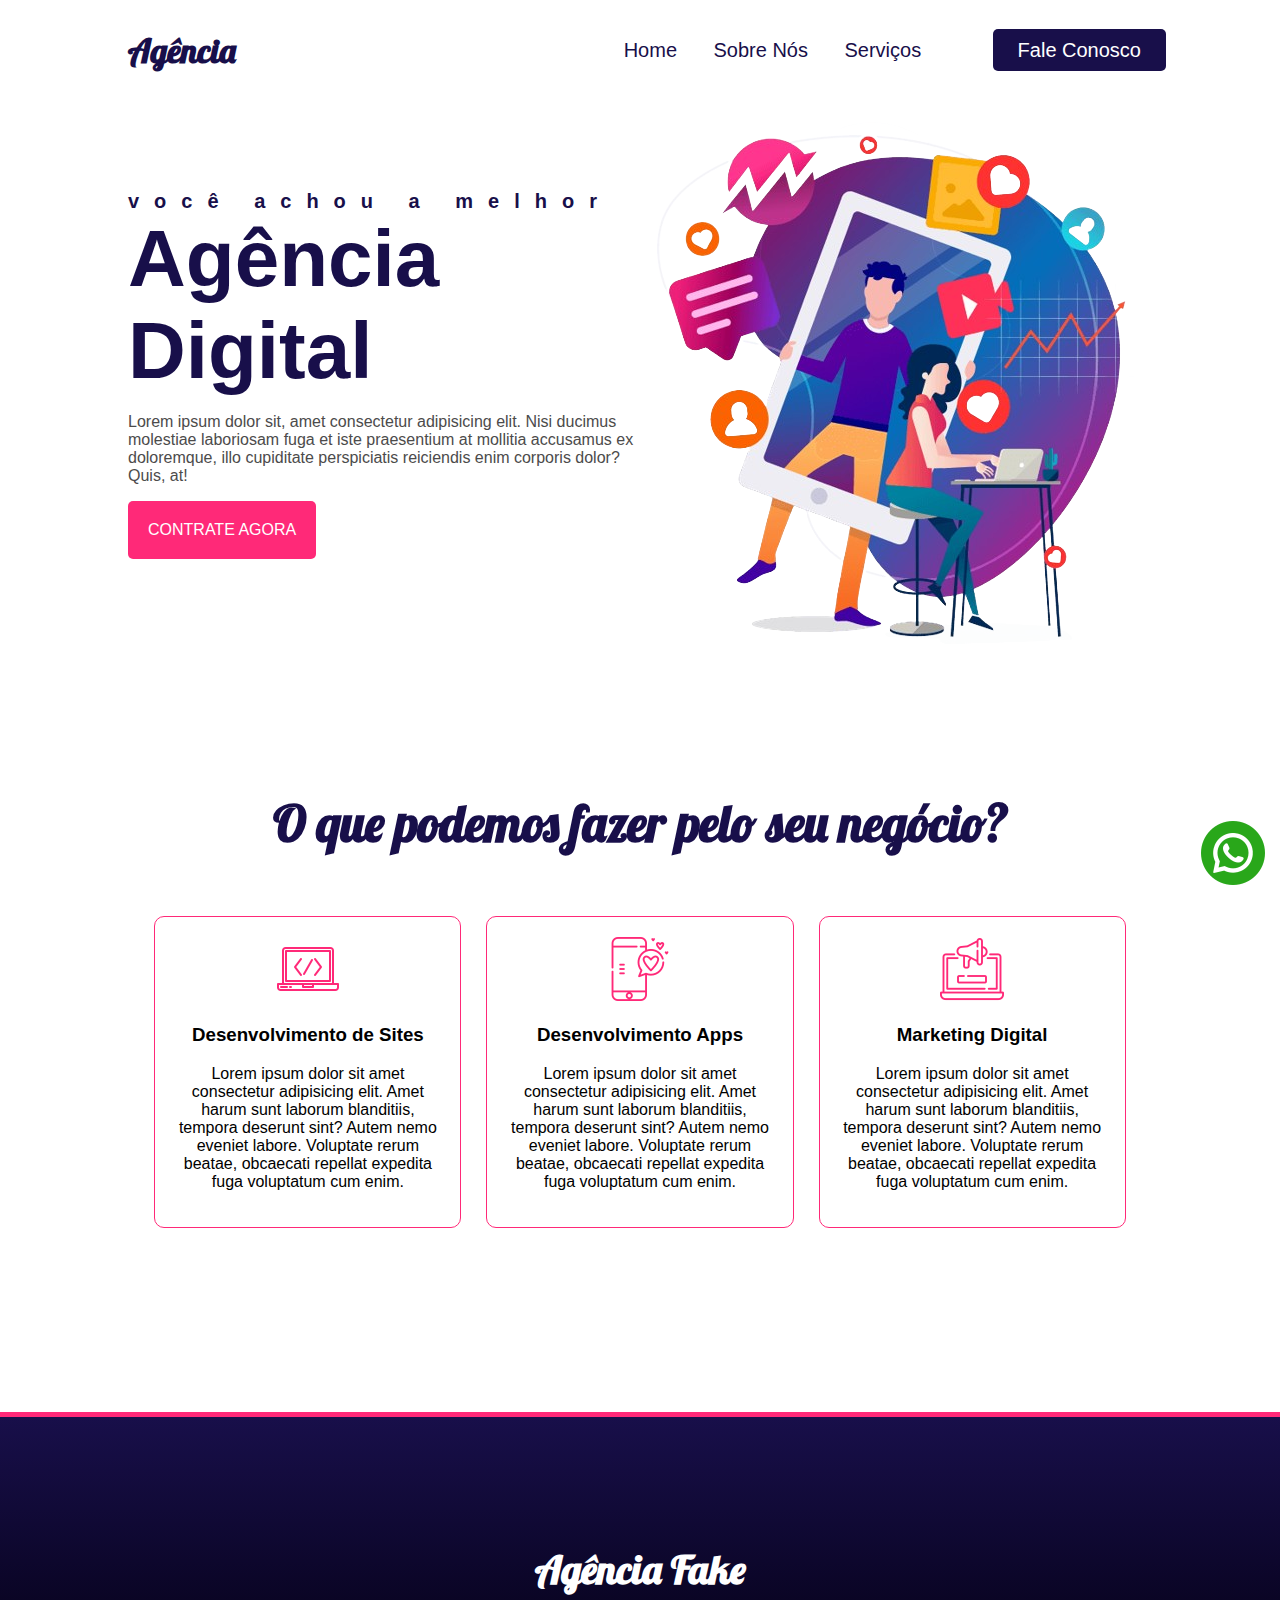
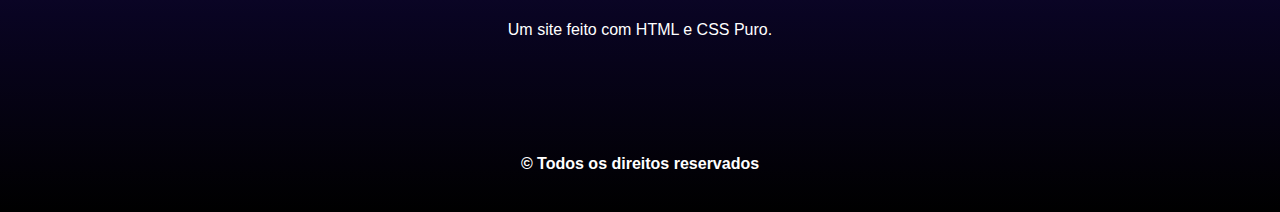
<file: index.html>
<!DOCTYPE html>
<html lang="pt-br">

<head>
    <meta charset="UTF-8">
    <meta http-equiv="X-UA-Compatible" content="IE-edge">
    <meta name="viewport" content="width=device-width, initial-scale=1.0">
    <meta name="description" content="Esse é o meu priemeiro site, que será um ponto de referencia para os demais.">
    <meta name="keywords" content="Sites, ponto de referencia, recerencia (palavras chaves...ETC)">
    <meta name="author" content="Gabriel Meira">
    <link rel="stylesheet" href="css/styles.css">
    <link rel="stylesheet" href="css/responsivo.css">
    <title>Agência</title>
</head>

<body>
    <nav class="navbar">
        <div class="logo">
            <a href="#" style="text-decoration:none">
                <h1>Agência</h1>
            </a>
        </div>
        <div class="menu">
            <a href="#">Home</a>
            <a href="#">Sobre Nós</a>
            <a href="#">Serviços</a>
            <a id="botao" href="#">Fale Conosco</a>
        </div>
    </nav>

    <header class="header">
        <div class="headline">
            <h2 style="letter-spacing:15px;">você achou a melhor</h2>
            <h2 style="font-size:80px;">Agência Digital</h2>
            <p>Lorem ipsum dolor sit, amet consectetur adipisicing elit. Nisi ducimus molestiae laboriosam fuga et iste
                praesentium at mollitia accusamus ex doloremque, illo cupiditate perspiciatis reiciendis enim corporis
                dolor? Quis, at!</p>
            <a class="botao_contato" href="#">Contrate Agora</a>
        </div>
        <div class="img-headline">
            <img style="max-width:100%;" src="img/mm.png">
        </div>
    </header>

    <section>
        <h2>O que podemos fazer pelo seu negócio?</h2>
        <div class="servicos">
            <div class="card">
                <img src="img/pc.png">
                <div class="card-text">
                    <h3>Desenvolvimento de Sites</h3>
                    <p>Lorem ipsum dolor sit amet consectetur adipisicing elit. Amet harum sunt laborum blanditiis,
                        tempora
                        deserunt sint? Autem nemo eveniet labore. Voluptate rerum beatae, obcaecati repellat expedita
                        fuga
                        voluptatum cum enim.</p>
                </div>
                <div class="texto-oculto">
                    <h3>Texto Oculto</h3>
                    <p>Lorem ipsum dolor sit amet consectetur adipisicing elit. Amet harum sunt laborum blanditiis,
                        tempora
                        deserunt sint? Autem nemo eveniet labore. Voluptate rerum beatae, obcaecati repellat expedita
                        fuga
                        voluptatum cum enim.</p>
                </div>
            </div>
            <div class="card">
                <img src="img/celular.png">
                <div class="card-text">
                    <h3>Desenvolvimento Apps</h3>
                    <p>Lorem ipsum dolor sit amet consectetur adipisicing elit. Amet harum sunt laborum blanditiis,
                        tempora
                        deserunt sint? Autem nemo eveniet labore. Voluptate rerum beatae, obcaecati repellat
                        expedita
                        fuga
                        voluptatum cum enim.</p>
                </div>
                <div class="texto-oculto">
                    <h3>Texto Oculto</h3>
                    <p>Lorem ipsum dolor sit amet consectetur adipisicing elit. Amet harum sunt laborum blanditiis,
                        tempora
                        deserunt sint? Autem nemo eveniet labore. Voluptate rerum beatae, obcaecati repellat expedita
                        fuga
                        voluptatum cum enim.</p>
                </div>
            </div>
            <div class="card">
                <img src="img/marketing.png">
                <div class="card-text">
                    <h3>Marketing Digital</h3>
                    <p>Lorem ipsum dolor sit amet consectetur adipisicing elit. Amet harum sunt laborum blanditiis,
                        tempora
                        deserunt sint? Autem nemo eveniet labore. Voluptate rerum beatae, obcaecati repellat expedita
                        fuga
                        voluptatum cum enim.</p>
                </div>
                <div class="texto-oculto">
                    <h3>Texto Oculto</h3>
                    <p>Lorem ipsum dolor sit amet consectetur adipisicing elit. Amet harum sunt laborum blanditiis,
                        tempora
                        deserunt sint? Autem nemo eveniet labore. Voluptate rerum beatae, obcaecati repellat
                        expedita
                        fuga
                        voluptatum cum enim.</p>
                </div>
            </div>
        </div>
        </div>

    </section>
    <footer>
        <div class="logo-rodape">
            <h1 class="agencia">Agência Fake</h1>
            <p>Um site feito com HTML e CSS Puro.</p>
        </div>
        <b style="text-align:center; color:white;">© Todos os direitos reservados</b>
    </footer>
    <a href="https://api.whatsapp.com/send?phone=5543988622145&text=ol%C3%A1!!!"><img class="whats"
            src="img/whatsapp.png" alt="botao-whatszapp"></a>

</body>

</html>
</file>
<file: css/styles.css>
@import url('https://fonts.googleapis.com/css2?family=Lobster&display=swap');

* {
    box-sizing: border-box;
}

body {
    margin: 0;
    font-family: "Roboto", sans-serif;
}

.navbar {
    display: flex;
    height: 100px;
    background: white;
    flex-direction: center;
    flex-flow: row wrap;
    justify-content: center;
    align-items: center;
    /* border: 2px solid blue; */
    position: fixed;
    width: 100%;
}

.logo {
    text-align: center;
    margin-left: 10%;
    /* border: 1px solid red; */
}

.logo h1 {
    font-family: "Lobster", sans-serif;
    color: #180F4A;
    font-size: 34px;
    text-decoration: none;
}

.menu {
    flex: 70%;
    text-align: right;
    padding: 12px;
    /* border: 2px solid green; */
}

.menu a {
    text-decoration: none;
    font-size: 20px;
    padding: 12px 16px;
    color: #180F4A;
}

.menu a:hover {
    color: #ff2978;
    border-top: 6px solid #180F4A;
}

#botao {
    color: white;
    background: #180F4A;
    padding: 10px 25px;
    border-radius: 5px;
    margin-right: 10%;
    margin-left: 5%;
}

#botao:hover {
    border: none;
    background: #ff2978;
    text-decoration: bold;
}

.header {
    display: flex;
    flex-flow: row wrap;
    justify-content: center;
    align-items: center;
    background: white;
    padding-top: 100px;
}

.headline {
    flex: 40%;
    margin-left: 10%;
    /* border: 1px solid green; */
}

.headline h2 {
    font-weight: 900;
    font-size: 20px;
    color: #180F4A;
    padding: 0;
    margin: 0;
}

.headline p {
    font-size: 16px;
    color: #4c4b4b;
}

.botao_contato {
    display: inline-block;
    color: white;
    background: #ff2978;
    padding: 20px;
    border-radius: 5px;
    text-decoration: none;
    text-transform: uppercase
}

.botao_contato:hover {
    background: #180F4A;
}

.img-headline {
    flex: 40%;
    margin-right: 10%;
    /* border: 1px solid red; */
    text-align: center;
    margin-top: 22px;
}

section {
    display: inline-block;
    margin-top: 80px;
    /* border: 1px solid black; */
    margin-left: 5%;
    margin-right: 5%;
    margin-bottom: 10px;
    text-align: center;
    padding: 5%;
}

section h2 {
    width: 100%;
    font-size: 50px;
    margin: 0;
    font-family: "Lobster", sans-serif;
    font-weight: bold;
    color: #180F4A;
}

.servicos {
    display: inline-block;
    margin-top: 5%;
}

.card {
    display: inline-block;
    width: 30%;
    padding: 20px;
    margin: 1%;
    border: 1px solid #ff2978;
    border-radius: 10px;
    cursor: pointer;

}


.texto-oculto {
    display: none;
}

.card:hover {
    background: #ff2978;
    color: white;
    padding: 40px;
}

.card:hover img {
    display: none;
}

.card:hover .card-text {
    display: none;
}

.card:hover .texto-oculto {
    display: block;
}

footer {
    margin-top: 100px;
    height: 400px;
    background-image: linear-gradient(180deg, #180F4A, #090422, black);
    text-align: center;
    border-top: 5px solid #ff2978;
}

.logo-rodape {
    color: white;
    padding: 100px;
}

.agencia {
    font-family: "Lobster", sans-serif;
    font-size: 40px;
}

.whats {
    position: fixed;
    bottom: 15px;
    right: 15px;
}

.whats:hover {
    width: 69px;
}
</file>
<file: css/responsivo.css>
@media screen and (max-width:1005px) {
    .navbar {
        position: relative;
    }

    .menu {
        display: none;
    }

    .logo {
        margin: 0;
        text-align: center;
    }

    .header {
        padding-top: 50px;
    }

    .headline {
        flex: 100%;
        margin: 5%;
        text-align: center;
    }

    .headline h2 {
        font-size: 16px;
    }

    .headline p {
        text-align: center;
        margin-top: 45px;
    }

    .img-headline {
        flex: 100%;
        margin: 5%;
        text-align: center;
        margin-top: 60px;
    }

    .section h2 {
        margin-bottom: 100px;
    }

    .card {
        width: 100%;
        margin: 5%;
    }

}
</file>
